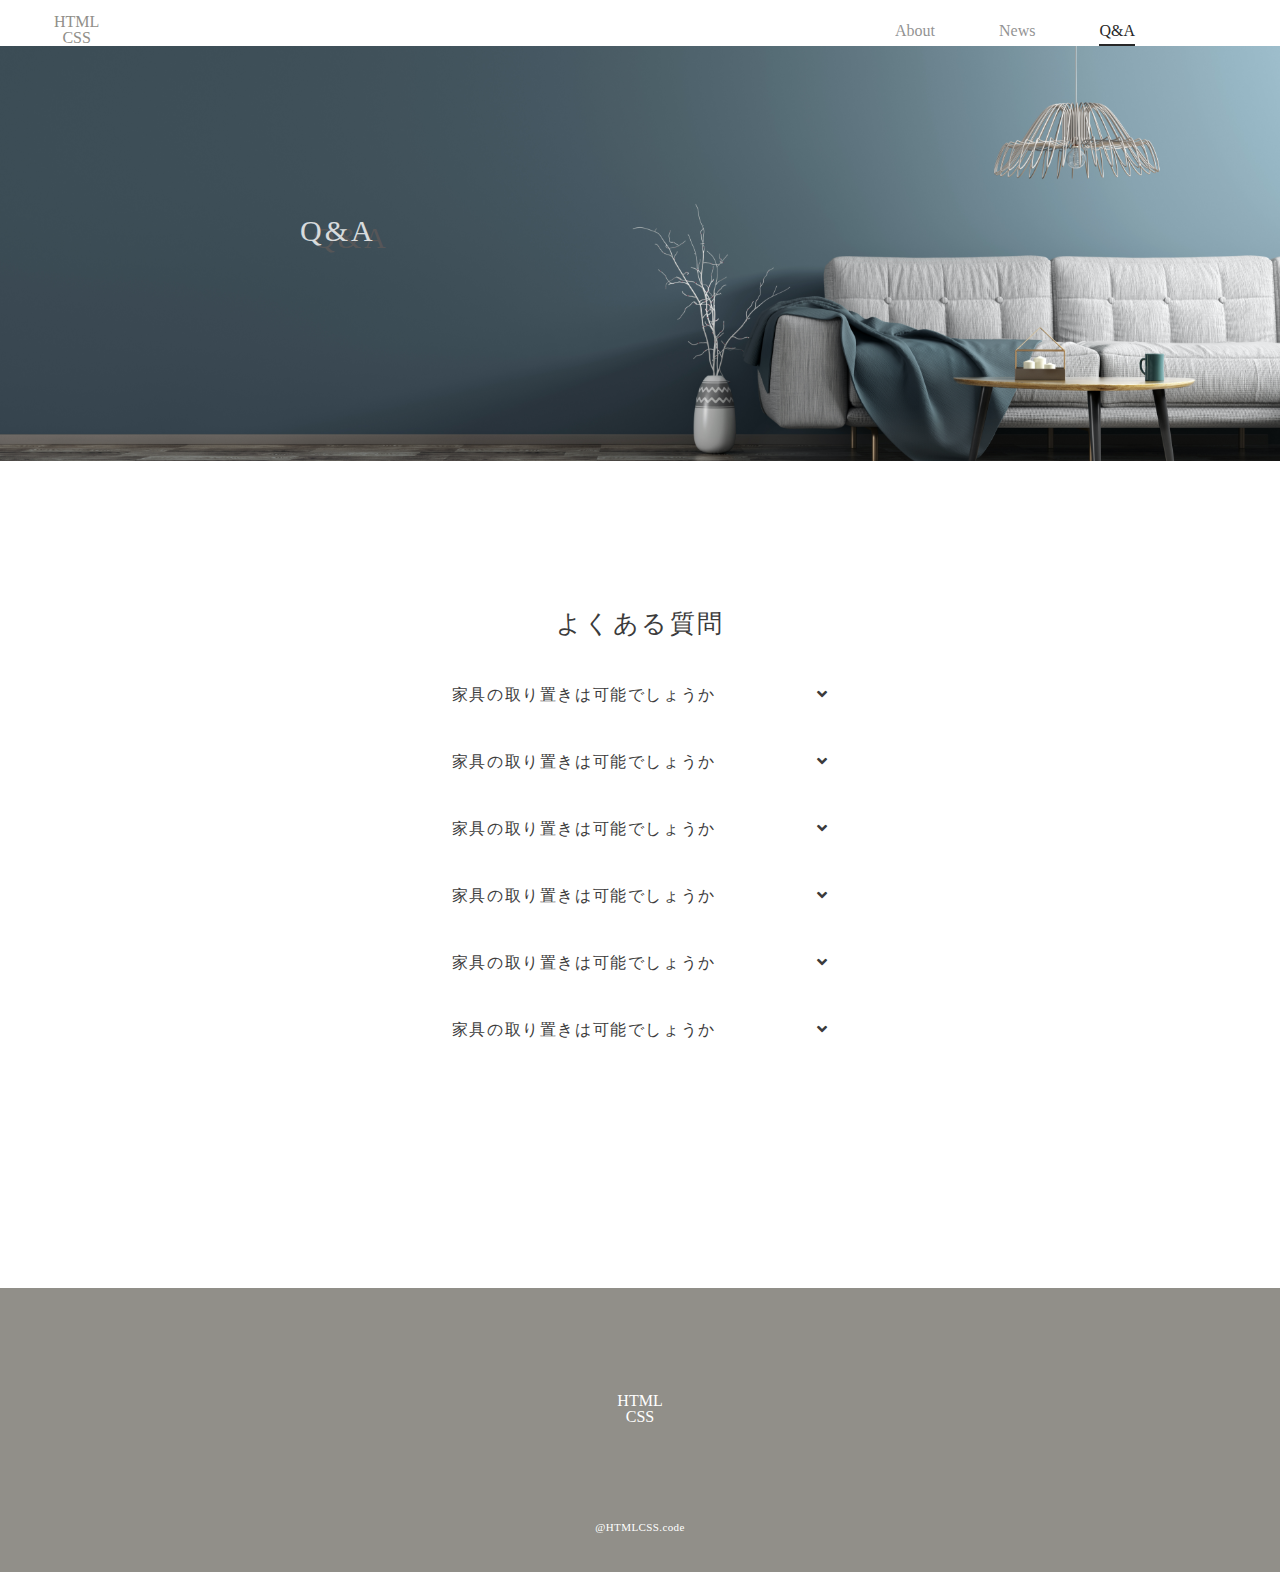
<file: q&a.html>
<!DOCTYPE html>
<html lang="ja">

<head>
    <meta charset="UTF-8">
    <meta name="viewport" content="width=device-width, initial-scale=1.0">
    <meta http-equiv="X-UA-Compatible" content="ie=edge">
    <link rel="stylesheet" href="CSS/main.css">
    <link rel="stylesheet" href="CSS/news.css">
    <link rel="stylesheet" href="CSS/qa.css">
    <link rel="stylesheet" href="CSS/reset.css">
    <link rel="stylesheet" href="CSS/responsive.css">
    <link rel="stylesheet" href="https://use.fontawesome.com/releases/v5.6.3/css/all.css">
    <title>markup</title>
</head>

<body>
    <!-- 見出しのメニュー -->
    <!-- 見出しのメニュー -->
    <header>
        <div class="flx">
            <div class="logo">
                <p>HTML<br>CSS</p>
                <!-- ハンバーガーメニュー -->
                <a class="menubotn" id="menubotn">
                    <div class=""></div>
                    <div class=""></div>
                    <div class=""></div>
                </a>
                <!-- ハンバーガーメニュー -->
            </div>
            <nav id="nav">
                <ul class="menue">
                    <li class="list1"><a href="index.html">About</a></li>
                    <li class="list2"><a href="news.html">News</a></li>
                    <li class="list3"><a href="q&a.html">Q&A</a></li>
                </ul>
            </nav>
        </div>
    </header>
    <!-- バックに画像があるやつ -->
    <div class="bgmnzi">
        <div class="nwlife">
            <p>Q&A</p>
        </div>
    </div>
    <!-- Q&A -->
    <div class="news">
        <section class="heading">
            <h2>よくある質問</h2>
        </section>
        <section class="flxi">
            <dl id="acMenu">
                <div class="info">
                    <dt class="qa">
                        家具の取り置きは可能でしょうか&nbsp;&nbsp;&nbsp;&nbsp;&nbsp;&nbsp;&nbsp;&nbsp;&nbsp;&nbsp;&nbsp;&nbsp;&nbsp;&nbsp;&nbsp;&nbsp;&nbsp;&nbsp;<i
                            class="fa fa-angle-down"></i></dt>
                    <dd class="answer">可能です。<br>取り置き期間は最大で3週間です。</dd>
                </div>

                <div class="info">
                    <dt class="qa">
                        家具の取り置きは可能でしょうか&nbsp;&nbsp;&nbsp;&nbsp;&nbsp;&nbsp;&nbsp;&nbsp;&nbsp;&nbsp;&nbsp;&nbsp;&nbsp;&nbsp;&nbsp;&nbsp;&nbsp;&nbsp;<i
                            class="fa fa-angle-down"></i></dt>
                    <dd class="answer">可能です。<br>取り置き期間は最大で3週間です。</dd>
                </div>
                <div class="info">
                    <dt class="qa">
                        家具の取り置きは可能でしょうか&nbsp;&nbsp;&nbsp;&nbsp;&nbsp;&nbsp;&nbsp;&nbsp;&nbsp;&nbsp;&nbsp;&nbsp;&nbsp;&nbsp;&nbsp;&nbsp;&nbsp;&nbsp;<i
                            class="fa fa-angle-down"></i></dt>
                    <dd class="answer">可能です。<br>取り置き期間は最大で3週間です。</dd>
                </div>
                <div class="info">
                    <dt class="qa">
                        家具の取り置きは可能でしょうか&nbsp;&nbsp;&nbsp;&nbsp;&nbsp;&nbsp;&nbsp;&nbsp;&nbsp;&nbsp;&nbsp;&nbsp;&nbsp;&nbsp;&nbsp;&nbsp;&nbsp;&nbsp;<i
                            class="fa fa-angle-down"></i></dt>
                    <dd class="answer">可能です。<br>取り置き期間は最大で3週間です。</dd>
                </div>
                <div class="info">
                    <dt class="qa">
                        家具の取り置きは可能でしょうか&nbsp;&nbsp;&nbsp;&nbsp;&nbsp;&nbsp;&nbsp;&nbsp;&nbsp;&nbsp;&nbsp;&nbsp;&nbsp;&nbsp;&nbsp;&nbsp;&nbsp;&nbsp;<i
                            class="fa fa-angle-down"></i></dt>
                    <dd class="answer">可能です。<br>取り置き期間は最大で3週間です。</dd>
                </div>
                <div class="info">
                    <dt class="qa">
                        家具の取り置きは可能でしょうか&nbsp;&nbsp;&nbsp;&nbsp;&nbsp;&nbsp;&nbsp;&nbsp;&nbsp;&nbsp;&nbsp;&nbsp;&nbsp;&nbsp;&nbsp;&nbsp;&nbsp;&nbsp;<i
                            class="fa fa-angle-down"></i></dt>
                    <dd class="answer">可能です。<br>取り置き期間は最大で3週間です。</dd>
                </div>
            </dl>
        </section>
    </div>
    <!-- Q&Aレスポンシブver -->
    <div class="news_res">
        <section class="heading_res">
            <h2>よくある質問</h2>
        </section>
        <section class="flxi_res">
            <dl id="acMenu_res">
                <div class="info_res">
                    <dt class="qa_res">家具の取り置きは可能でしょうか&nbsp;&nbsp;&nbsp;&nbsp;&nbsp;&nbsp;&nbsp;&nbsp;&nbsp;&nbsp;<i
                            class="fa fa-angle-down"></i></dt>
                    <dd class="answer_res">可能です。<br>取り置き期間は最大で3週間です。</dd>
                </div>

                <div class="info_res">
                    <dt class="qa_res">家具の取り置きは可能でしょうか&nbsp;&nbsp;&nbsp;&nbsp;&nbsp;&nbsp;&nbsp;&nbsp;&nbsp;&nbsp;<i
                            class="fa fa-angle-down"></i></dt>
                    <dd class="answer_res">可能です。<br>取り置き期間は最大で3週間です。</dd>
                </div>
                <div class="info_res">
                    <dt class="qa_res">家具の取り置きは可能でしょうか&nbsp;&nbsp;&nbsp;&nbsp;&nbsp;&nbsp;&nbsp;&nbsp;&nbsp;&nbsp;<i
                            class="fa fa-angle-down"></i></dt>
                    <dd class="answer_res">可能です。<br>取り置き期間は最大で3週間です。</dd>
                </div>
                <div class="info_res">
                    <dt class="qa_res">家具の取り置きは可能でしょうか&nbsp;&nbsp;&nbsp;&nbsp;&nbsp;&nbsp;&nbsp;&nbsp;&nbsp;&nbsp;<i
                            class="fa fa-angle-down"></i></dt>
                    <dd class="answer_res">可能です。<br>取り置き期間は最大で3週間です。</dd>
                </div>
                <div class="info_res">
                    <dt class="qa_res">家具の取り置きは可能でしょうか&nbsp;&nbsp;&nbsp;&nbsp;&nbsp;&nbsp;&nbsp;&nbsp;&nbsp;&nbsp;<i
                            class="fa fa-angle-down"></i></dt>
                    <dd class="answer_res">可能です。<br>取り置き期間は最大で3週間です。</dd>
                </div>
                <div class="info_res">
                    <dt class="qa_res">家具の取り置きは可能でしょうか&nbsp;&nbsp;&nbsp;&nbsp;&nbsp;&nbsp;&nbsp;&nbsp;&nbsp;&nbsp;<i
                            class="fa fa-angle-down"></i></dt>
                    <dd class="answer_res">可能です。<br>取り置き期間は最大で3週間です。</dd>
                </div>
            </dl>
        </section>
    </div>
    <!-- フッター -->
    <footer>
        <div class="wrap">
            <section class="logo2">
                <p>
                    HTML<br>CSS
                </p>
            </section>
            <section class="fotmenue">
                <nav>
                    <ul class="menue2">
                        <li class="list"><a href="index.html">About</a></li>
                        <li class="list"><a href="news.html">News</a></li>
                        <li class="list"><a href="q&a.html">Q&A</a></li>
                    </ul>
                </nav>
                <p>
                    @HTMLCSS.code
                </p>
            </section>
        </div>
    </footer>
    <script src="//code.jquery.com/jquery-3.3.1.min.js"></script>
    <script type="text/javascript" src="http://code.jquery.com/jquery-1.11.0.min.js"></script>
    <script>
        $(function () {
            $('#acMenu dt').click(function () {
                $(this).next('dd').slideToggle(200);
                $(this).toggleClass("ac");
                $(this).next('#acMenu dt').slideToggle();
            });
        });

        $(function () {
            $('#acMenu_res dt').click(function () {
                $(this).next('dd').slideToggle(200);
                $(this).toggleClass("ac");
                $(this).next('#acMenu_res dt').slideToggle();
            });
        });

        document.addEventListener('DOMContentLoaded', function () {
            document.getElementById("menubotn").addEventListener("click", function () {
                this.classList.toggle("active");
                document.getElementById("nav").classList.toggle("active");
            })
        });
    </script>
</body>

</html>
</file>
<file: CSS/main.css>
.flx {
  display: flex;
}
.flx .menue {
  display: flex;
  justify-content: flex-end;
  position: absolute;
  right: 145px;
}
.flx .menue .list2 a,
.flx .menue .list3 a {
  text-align: left;
  font: Regular 16px/22px Noto Sans;
  letter-spacing: 0;
  color: #272727;
  opacity: 0.5;
  text-decoration: none;
}
.flx .menue .list1 a {
  text-decoration: none;
  padding-bottom: 5px;
  border-bottom: 2px solid #272727;
  opacity: 1;
  visibility: visible;
  color: #272727;
}
.flx .menue li {
  padding-left: 64px;
  padding-top: 23px;
}
.flx .logo {
  text-align: center;
  font: SemiBold 16px/16px Gill Sans;
  letter-spacing: 0;
  color: #918F89;
  opacity: 1;
  padding-left: 54px;
  padding-top: 14px;
}

.mnzi {
  background-image: url("../img/Mynews.png");
  background-repeat: no-repeat;
  background-size: 100% auto;
  background-position: right 10% bottom 10%;
  height: 700px;
}
.mnzi .life {
  padding-top: 193px;
}
.mnzi p {
  top: 324px;
  padding-left: 68px;
  left: 0px;
  width: 702px;
  height: 98px;
  text-align: left;
  font: Thin 60px/82px Noto Sans;
  letter-spacing: 3px;
  color: #918F89;
  background: #FFFFFF 0% 0% no-repeat padding-box;
  opacity: 0.8;
  vertical-align: middle;
  font-size: 60px;
  padding-top: 49px;
}

.hospitality {
  display: flex;
  justify-content: center;
  margin-top: 150px;
}
.hospitality .proposal {
  margin-left: 55px;
}
.hospitality .proposal h2 {
  text-align: left;
  font: Light 25px/53px Noto Serif CJK JP;
  letter-spacing: 2.5px;
  color: #3B3B3B;
  opacity: 1;
  font-size: 25px;
  padding-top: 250px;
  margin-bottom: 30px;
}
.hospitality .proposal p {
  text-align: left;
  font: Regular 12px/30px Noto Sans;
  letter-spacing: 0.36px;
  color: #3B3B3B;
  opacity: 1;
  margin-top: 10px;
}

.style {
  margin-top: 150px;
}
.style .slider {
  width: 964px;
  height: 503px;
}
.style .slide {
  text-align: center;
}
.style .slide div {
  height: 503spx;
}
.style .slide img {
  width: 964px;
}
.style .many {
  text-align: center;
  font: Light 25px/53px Noto Serif CJK JP;
  letter-spacing: 2.5px;
  color: #3B3B3B;
  opacity: 1;
  font-size: 25px;
  margin-bottom: 30px;
}
.style .slide {
  text-align: center;
}

.news {
  text-align: left;
  font: Thin 25px/53px Noto Sans;
  letter-spacing: 2.5px;
  color: #3B3B3B;
  opacity: 1;
  font-size: 25px;
  text-align: center;
  margin-top: 150px;
}
.news .heading {
  margin-bottom: 50px;
}
.news .flxi {
  display: flex;
  justify-content: center;
}
.news .flxi img {
  width: 334px;
  height: 387px;
}
.news figure {
  position: relative;
  overflow: hidden;
  width: 387px;
}
.news figcaption {
  margin-left: 27px;
  font-size: 16px;
  color: #FFFFFF;
  position: absolute;
  bottom: -600px;
  left: 0;
  z-index: 2;
  width: 334px;
  height: 389px;
  background: rgba(0, 0, 0, 0.6);
  -webkit-transition: .3s;
  transition: .3s;
}
.news figcaption p {
  padding-top: 150px;
}
.news figure:hover figcaption {
  bottom: 0;
}
.news .more {
  margin-top: 35px;
}
.news .more a {
  text-align: left;
  font: Thin 21px/53px Noto Sans;
  letter-spacing: 1.05px;
  color: #3B3B3B;
  opacity: 1;
  text-decoration: none;
}

.contact {
  text-align: left;
  font: Thin 25px/53px Noto Sans;
  letter-spacing: 2.5px;
  color: #3B3B3B;
  opacity: 1;
  font-size: 25px;
  text-align: center;
  margin-top: 200px;
}
.contact .caption {
  margin-bottom: 40px;
}
.contact input {
  background: #FFFFFF 0% 0% no-repeat padding-box;
  border: 0.5px solid #707070;
  border-radius: 11px;
  opacity: 0.6;
  width: 463px;
  height: 35px;
  margin-top: 25px;
}
.contact .sub input {
  width: 111px;
  height: 35px;
  background: #707070 0% 0% no-repeat padding-box;
  opacity: 1;
  border-radius: 20px;
  font: Light 15px/53px Noto Serif CJK JP;
  letter-spacing: 0.75px;
  color: #FFFFFF;
  opacity: 1;
  margin-bottom: 150px;
}
.contact textarea {
  background: #FFFFFF 0% 0% no-repeat padding-box;
  border: 0.5px solid #707070;
  border-radius: 11px;
  opacity: 0.6;
  width: 463px;
  height: 156px;
  margin-top: 25px;
}

footer {
  background: #918F89 0% 0% no-repeat padding-box;
  opacity: 1;
  width: 100%;
  height: 284px;
  margin-top: 150px;
}
footer .wrap {
  display: flex;
}
footer .logo2 {
  text-align: center;
  font: SemiBold 22px/21px Gill Sans;
  letter-spacing: 0;
  color: #FFFFFF;
  opacity: 1;
  padding-top: 105px;
  padding-left: 200px;
}
footer .fotmenue .menue2 {
  display: flex;
  text-align: left;
  font: Thin 18px/24px Noto Sans;
  letter-spacing: 0;
  color: #FFFFFF;
  opacity: 1;
  padding-top: 120px;
  padding-left: 430px;
}
footer .fotmenue p {
  text-align: center;
  font: Regular 10px/16px Noto Sans;
  letter-spacing: 0.4px;
  color: #FFFFFF;
  opacity: 1;
  padding-top: 97px;
  font-size: 11px;
  padding-right: 34px;
}
footer .fotmenue a {
  text-align: left;
  font: Thin 18px/24px Noto Sans;
  letter-spacing: 0;
  color: #FFFFFF;
  opacity: 1;
  text-decoration: none;
  padding-left: 95px;
}

.slider.slick-initialized.slick-slider {
  margin: 0 auto;
}

.slick-visual .slick-dots li button:before {
  font-size: 40px;
  margin-top: 20px;
}

/*# sourceMappingURL=main.css.map */
</file>
<file: CSS/news.css>
@charset "UTF-8";
.flx {
  display: flex;
}
.flx .menue {
  display: flex;
  justify-content: flex-end;
  position: absolute;
  right: 145px;
}
.flx .menue .list1 a,
.flx .menue .list3 a {
  border-bottom: none;
  text-align: left;
  font: Regular 16px/22px Noto Sans;
  letter-spacing: 0;
  color: #272727;
  opacity: 0.5;
  text-decoration: none;
}
.flx .menue .list2 a {
  text-decoration: none;
  padding-bottom: 5px;
  border-bottom: 2px solid #272727;
  opacity: 1;
  visibility: visible;
  color: #272727;
}
.flx .menue li {
  padding-left: 64px;
  padding-top: 23px;
}
.flx .logo {
  text-align: center;
  font: SemiBold 16px/16px Gill Sans;
  letter-spacing: 0;
  color: #918F89;
  opacity: 1;
  padding-left: 54px;
  padding-top: 14px;
}

.bgmnzi {
  background-image: url("../img/AdobeStock_295587079.png");
  background-repeat: no-repeat;
  background-size: 100% auto;
  background-position: right 10% bottom 10%;
  height: 415px;
}
.bgmnzi p {
  text-align: left;
  font: Thin 60px/82px Noto Sans;
  letter-spacing: 3px;
  color: #918F89;
  opacity: 0.8;
  vertical-align: middle;
  font-size: 30px;
  padding-top: 170px;
  padding-left: 300px;
}

.wrap {
  margin-top: 200px;
}

@media screen and (max-width: 480px) {
  .bgmnzi {
    background-image: url("../img/AdobeStock_295587079のコピー.jpg");
    background-repeat: no-repeat;
    background-size: 100% auto;
    background-position: right 10% bottom 10%;
    height: 415px;
  }
  .bgmnzi p {
    text-align: left;
    font: Thin 60px/82px Noto Sans;
    letter-spacing: 3px;
    color: #918F89;
    opacity: 0.8;
    vertical-align: middle;
    font-size: 30px;
    padding-top: 127px;
    padding-left: 141px;
  }
}
@media screen and (min-width: 1024px) {
  .more {
    display: none;
  }
}

/*# sourceMappingURL=news.css.map */
</file>
<file: CSS/qa.css>
@charset "UTF-8";
.flx {
  display: flex;
}
.flx .menue {
  display: flex;
  justify-content: flex-end;
  position: absolute;
  right: 145px;
}
.flx .menue .list1 a,
.flx .menue .list2 a {
  border-bottom: none;
  text-align: left;
  font: Regular 16px/22px Noto Sans;
  letter-spacing: 0;
  color: #272727;
  opacity: 0.5;
  text-decoration: none;
}
.flx .menue .list3 a {
  text-decoration: none;
  padding-bottom: 5px;
  border-bottom: 2px solid #272727;
  opacity: 1;
  visibility: visible;
  color: #272727;
}
.flx .menue li {
  padding-left: 64px;
  padding-top: 23px;
}
.flx .logo {
  text-align: center;
  font: SemiBold 16px/16px Gill Sans;
  letter-spacing: 0;
  color: #918F89;
  opacity: 1;
  padding-left: 54px;
  padding-top: 14px;
}

.bgmnzi {
  background-image: url("../img/AdobeStock_255730246.png");
  background-repeat: no-repeat;
  background-size: 100% auto;
  background-position: right 10% bottom 10%;
  height: 415px;
}
.bgmnzi p {
  text-align: left;
  font: Thin 60px/82px Noto Sans;
  letter-spacing: 3px;
  color: #918F89;
  opacity: 0.8;
  vertical-align: middle;
  font-size: 30px;
  padding-top: 170px;
  padding-left: 300px;
}

.news {
  margin-bottom: 200px;
}
.news .info {
  margin-bottom: 50px;
}
.news .qa {
  text-align: left;
  font: Regular 16px/53px Noto Sans;
  letter-spacing: 1.6px;
  color: #3B3B3B;
  opacity: 1;
  font-size: 16px;
}
.news .answer {
  display: none;
  text-align: left;
  font: SemiBold 12px/20px Noto Sans;
  letter-spacing: 0.36px;
  color: #3B3B3B;
  opacity: 1;
  font-size: 13px;
  padding-top: 25px;
}

/*下矢印↓*/
.nwlife p {
  color: #ffffff;
  text-shadow: 13px 7px 0px #5d5858;
}

@media screen and (max-width: 480px) {
  .bgmnzi {
    background-image: url("../img/AdobeStock_255730246.jpg");
    background-repeat: no-repeat;
    background-size: 100% auto;
    background-position: right 10% bottom 10%;
    height: 415px;
  }
  .bgmnzi p {
    text-align: left;
    font: Thin 60px/82px Noto Sans;
    letter-spacing: 3px;
    color: #ffffff;
    opacity: 0.8;
    vertical-align: middle;
    font-size: 30px;
    padding-top: 103px;
    padding-left: 154px;
  }

  .news_res {
    margin-bottom: 200px;
  }
  .news_res h2 {
    text-align: center;
    font: Regular 21px/53px Noto Sans;
    letter-spacing: 2.1px;
    color: #3B3B3B;
    opacity: 1;
    font-size: 21px;
    padding-top: 50px;
  }
  .news_res .info_res {
    margin-bottom: 50px;
  }
  .news_res .qa_res {
    text-align: center;
    font: Regular 16px/53px Noto Sans;
    letter-spacing: 1.6px;
    color: #3B3B3B;
    opacity: 1;
    font-size: 13px;
    margin-top: 53px;
  }
  .news_res .answer_res {
    display: none;
    text-align: left;
    font: SemiBold 12px/20px Noto Sans;
    letter-spacing: 0.36px;
    color: #3B3B3B;
    opacity: 1;
    font-size: 13px;
    padding-top: 25px;
    padding-left: 45px;
  }

  .more {
    display: block;
  }
  .more a {
    margin-bottom: 10px;
  }

  .news {
    display: none;
  }
}
@media screen and (min-width: 1024px) {
  .news_res {
    display: none;
  }
}

/*# sourceMappingURL=qa.css.map */
</file>
<file: CSS/responsive.css>
@charset "UTF-8";
@media screen and (max-width: 480px) {
  /*　画面サイズが480pxからはここを読み込む　*/
  header {
    width: 100%;
    background: #918F89;
  }
  header p {
    color: #FFF;
    height: 55px;
  }
  header nav {
    display: none;
    transition: 0.3s;
  }
  header nav.active {
    display: block;
    opacity: 1;
    visibility: visible;
    position: absolute;
    z-index: 1000;
    top: -10px;
    left: 0;
    background: #918F89;
    color: #FFF;
    transform: translateY(10%);
    transition: all 0.1s;
    width: 100%;
    background-size: cover;
    height: 100vh;
    opacity: 0.9;
  }
  header .menubotn {
    display: block;
    height: 55px;
    width: 80px;
    background: #918F89;
    position: absolute;
    top: 5px;
    right: 10px;
    z-index: 2;
    color: #FFF;
  }
  header .menubotn div {
    height: 1px;
    width: 60%;
    background: #FFF;
    position: absolute;
    top: 50%;
    left: 50%;
    transform: translate(-50%, -50%);
    transition: 0.3s;
    z-index: 2;
    color: #FFF;
  }
  header .menubotn.active div:nth-of-type(2) {
    opacity: 0;
  }
  header .menubotn.active div:nth-of-type(1) {
    -webkit-transform: translateY(20px) rotate(-315deg);
    transform: translateY(-7px) rotate(-360deg);
    background: #9d3bb0;
    font-size: 27px;
    font-size: small;
    /* width: 46px; */
    height: 7px;
  }
  header .menubotn.active div:nth-of-type(3) {
    background: #a707c1;
    -webkit-transform: translateY(-20px) rotate(315deg);
    transform: translateY(-8px) rotate(269deg);
    height: 7px;
  }
  header .menubotn div:nth-of-type(1) {
    transform: translate(-50%, -15px);
    height: 4px;
  }
  header .menubotn div:nth-of-type(2) {
    height: 4px;
  }
  header .menubotn div:nth-of-type(3) {
    transform: translate(-50%, 15px);
    height: 4px;
  }
  header .flx {
    display: block;
  }
  header .flx .menue {
    display: block;
    position: static;
    width: 100%;
    text-align: center;
    padding-top: 48px;
  }
  header .flx .menue li {
    width: 100%;
    padding-left: 0px;
    padding-bottom: 20px;
    border-bottom: 0.5px solid #FFFFFF;
  }
  header .flx .menue .list1 a,
  header .flx .menue .list2 a,
  header .flx .menue .list3 a {
    text-decoration: none;
    opacity: 1;
    visibility: visible;
    color: #efe8e8;
    width: 100%;
    border-bottom: none;
  }
  header .flx .logo {
    padding-left: 0px;
  }

  .mnzi {
    background-image: url("../img/About.jpg");
    background-repeat: no-repeat;
    background-size: 100% auto;
    background-position: right 10% bottom 10%;
    height: 700px;
    margin-bottom: 20px;
  }
  .mnzi .life_res .lifespan {
    width: 110px;
    position: relative;
    height: 57px;
    padding-left: 26px;
    top: 203px;
    padding-top: 10px;
    font-size: 39px;
  }
  .mnzi .life_res .propose {
    top: 201px;
    padding-left: 26px;
    width: 228px;
    position: relative;
    height: 57px;
    font-size: 39px;
    margin-top: 20px;
    padding-top: 10px;
  }
  .mnzi .life_res .alife {
    width: 173px;
    position: relative;
    height: 61px;
    font-size: 39px;
    margin-top: 20px;
    top: 203px;
    padding-top: 10px;
    padding-left: 26px;
  }
  .mnzi .life {
    display: none;
  }

  .hospitality_res {
    display: block;
    justify-content: center;
    margin-top: 50px;
    text-align: center;
  }
  .hospitality_res img {
    width: 286px;
    height: 266px;
    margin-top: 25px;
  }
  .hospitality_res .proposal_res {
    text-align: center;
  }
  .hospitality_res .proposal_res h2 {
    font: Light 25px/53px Noto Serif CJK JP;
    letter-spacing: 2.5px;
    color: #3B3B3B;
    opacity: 1;
    font-size: 25px;
    margin-bottom: 30px;
  }
  .hospitality_res .proposal_res p {
    font: Regular 12px/30px Noto Sans;
    letter-spacing: 0.36px;
    color: #3B3B3B;
    opacity: 1;
    margin-top: 10px;
    font-size: 14px;
  }

  .style {
    margin-top: 150px;
  }
  .style .slider {
    width: 359px;
    height: 290px;
  }
  .style .slide {
    text-align: center;
  }
  .style .slide div {
    height: 290px;
  }
  .style .slide img {
    width: 359px;
  }
  .style .many {
    text-align: center;
    font: Light 25px/53px Noto Serif CJK JP;
    letter-spacing: 2.5px;
    color: #3B3B3B;
    opacity: 1;
    font-size: 25px;
    margin-bottom: 30px;
  }
  .style .slide {
    text-align: center;
  }

  .news {
    text-align: left;
    font: Thin 25px/53px Noto Sans;
    letter-spacing: 2.5px;
    color: #3B3B3B;
    opacity: 1;
    font-size: 25px;
    text-align: center;
    margin-top: 150px;
  }
  .news .heading {
    margin-bottom: 50px;
  }
  .news .flxi {
    display: block;
    justify-content: center;
  }
  .news .flxi img {
    margin-top: 30px;
    width: 286px;
    height: 276px;
  }
  .news figure {
    position: relative;
    overflow: hidden;
    width: 387px;
    margin: 0 auto;
  }
  .news figcaption {
    margin-left: 50px;
    font-size: 16px;
    color: #FFFFFF;
    position: absolute;
    bottom: -600px;
    left: 0;
    z-index: 2;
    width: 286px;
    height: 276px;
    background: rgba(0, 0, 0, 0.6);
    -webkit-transition: .3s;
    transition: .3s;
  }
  .news figcaption p {
    padding-top: 150px;
  }
  .news figure figcaption {
    bottom: 0px;
  }
  .news .more {
    margin-top: 35px;
  }
  .news .more a {
    text-align: left;
    font: Thin 21px/53px Noto Sans;
    letter-spacing: 1.05px;
    color: #3B3B3B;
    opacity: 1;
    text-decoration: none;
  }

  .contact {
    text-align: left;
    font: Thin 25px/53px Noto Sans;
    letter-spacing: 2.5px;
    color: #3B3B3B;
    opacity: 1;
    font-size: 25px;
    text-align: center;
    margin-top: 200px;
  }
  .contact .caption {
    margin-bottom: 40px;
  }
  .contact input {
    background: #FFFFFF 0% 0% no-repeat padding-box;
    border: 0.5px solid solid #707070;
    border-radius: 11px;
    opacity: 0.6;
    width: 70%;
    height: 35px;
    margin-top: 25px;
  }
  .contact .sub input {
    width: 111px;
    height: 35px;
    border: 0.5px solid #707070;
    opacity: 1;
    border-radius: 20px;
    font: Light 15px/53px Noto Serif CJK JP;
    letter-spacing: 0.75px;
    color: #FFFFFF;
    opacity: 1;
    margin-bottom: 150px;
  }
  .contact textarea {
    background: #FFFFFF 0% 0% no-repeat padding-box;
    border: 0.5px solid #707070;
    border-radius: 11px;
    opacity: 0.6;
    width: 70%;
    height: 156px;
    margin-top: 25px;
  }

  .hospitality {
    display: none;
  }
}
footer {
  background: #918F89 0% 0% no-repeat padding-box;
  opacity: 1;
  width: 100%;
  height: 284px;
  margin-top: 0px;
}
footer .wrap {
  display: block;
}
footer .logo2 {
  text-align: center;
  font: SemiBold 22px/21px Gill Sans;
  letter-spacing: 0;
  color: #FFFFFF;
  opacity: 1;
  padding-left: 0px;
}
footer .fotmenue nav {
  display: none;
}
footer .fotmenue p {
  text-align: center;
  font: Regular 10px/16px Noto Sans;
  letter-spacing: 0.4px;
  color: #FFFFFF;
  opacity: 1;
  padding-right: 0px;
}
footer .fotmenue a {
  text-align: left;
  font: Thin 18px/24px Noto Sans;
  letter-spacing: 0;
  color: #FFFFFF;
  opacity: 1;
  text-decoration: none;
}
footer .wraped {
  overflow: hidden;
}
footer body {
  min-width: 375px;
}

@media screen and (min-width: 1024px) {
  .hospitality_res {
    display: none;
  }

  .life_res {
    display: none;
  }
}

/*# sourceMappingURL=responsive.css.map */
</file>
